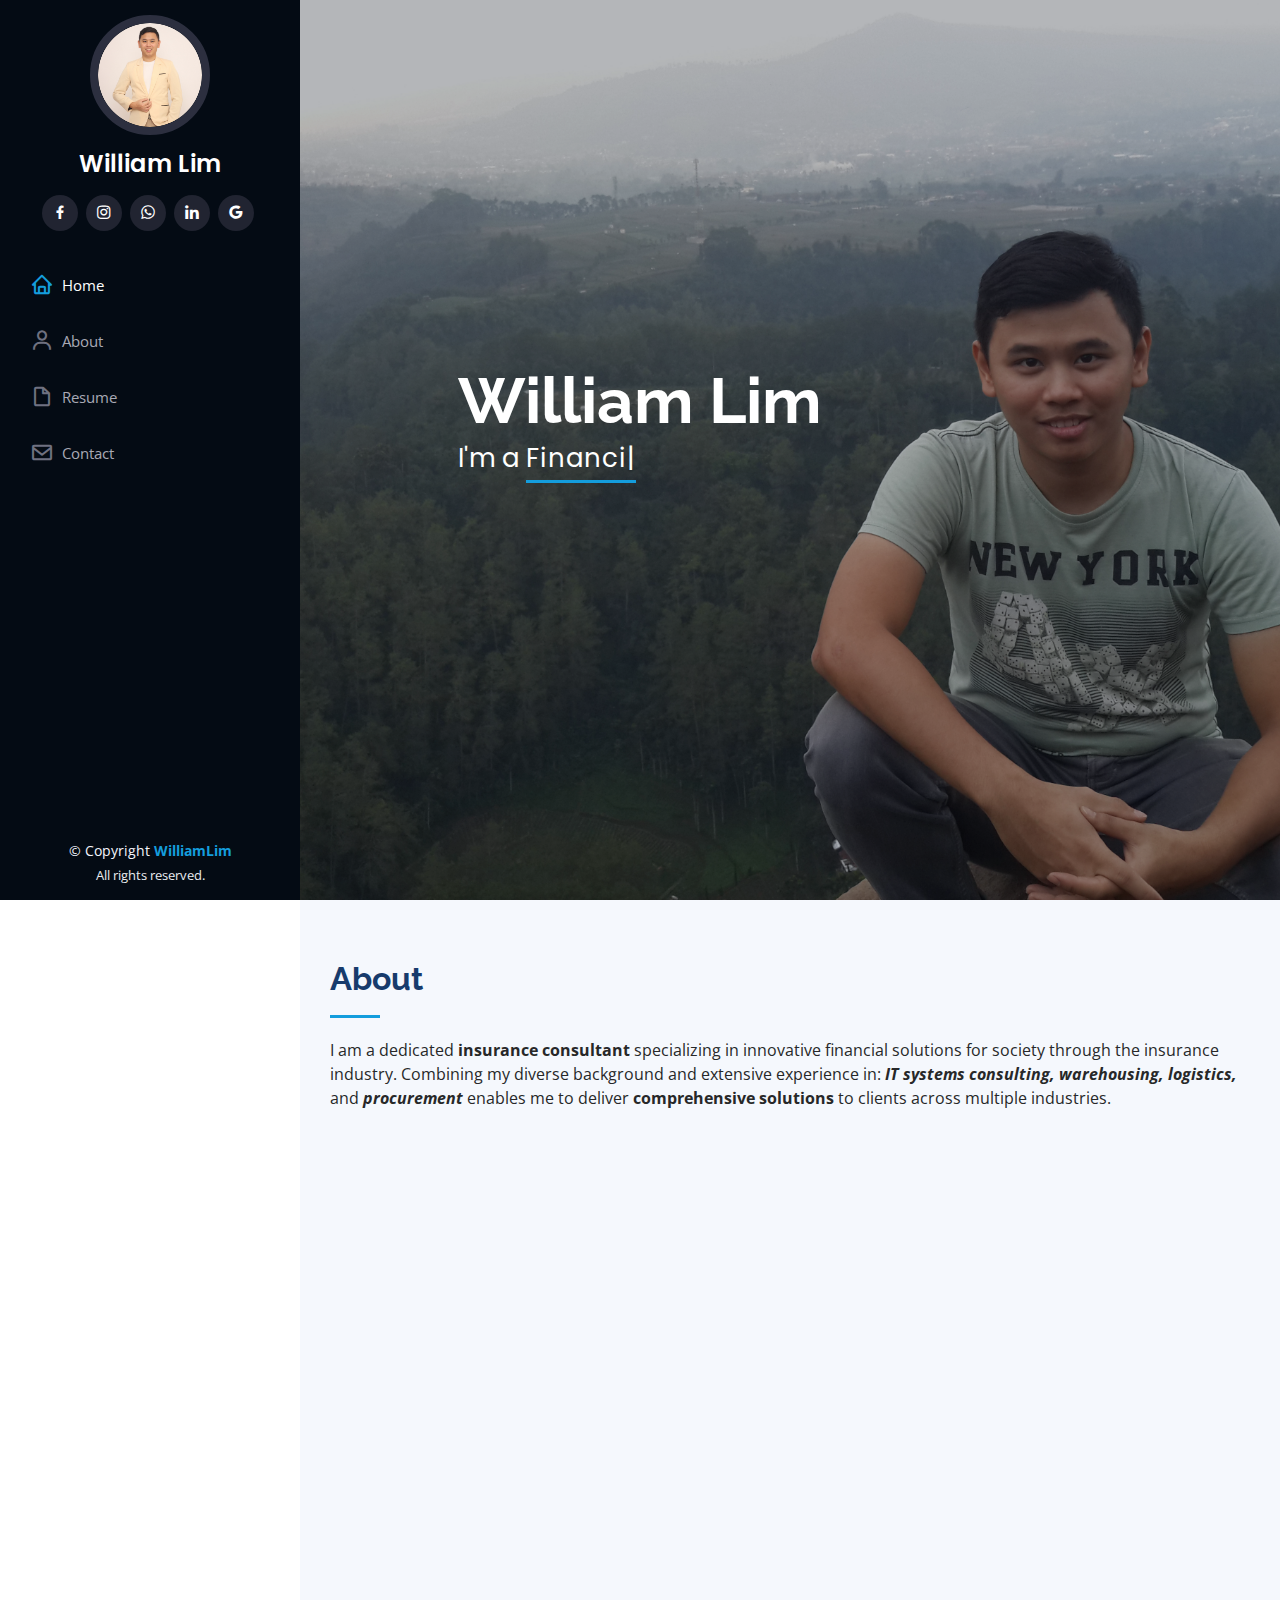
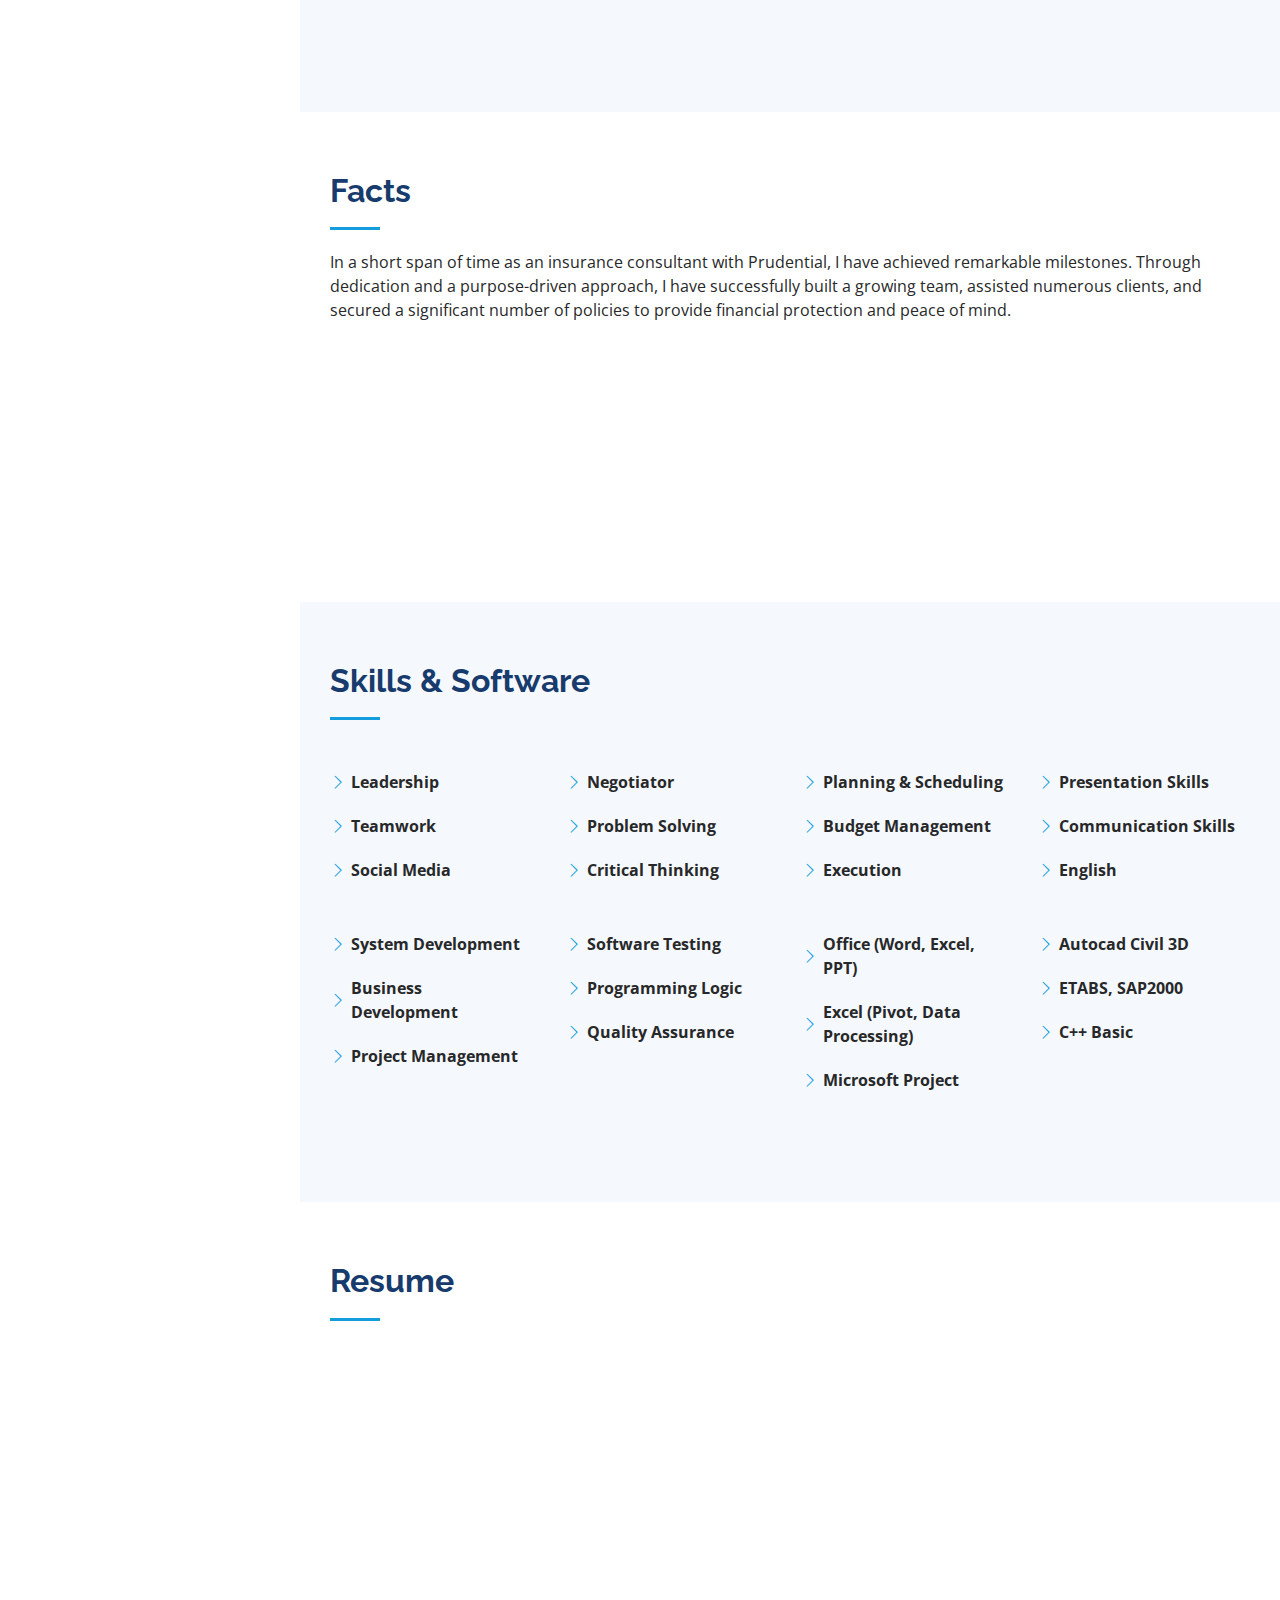
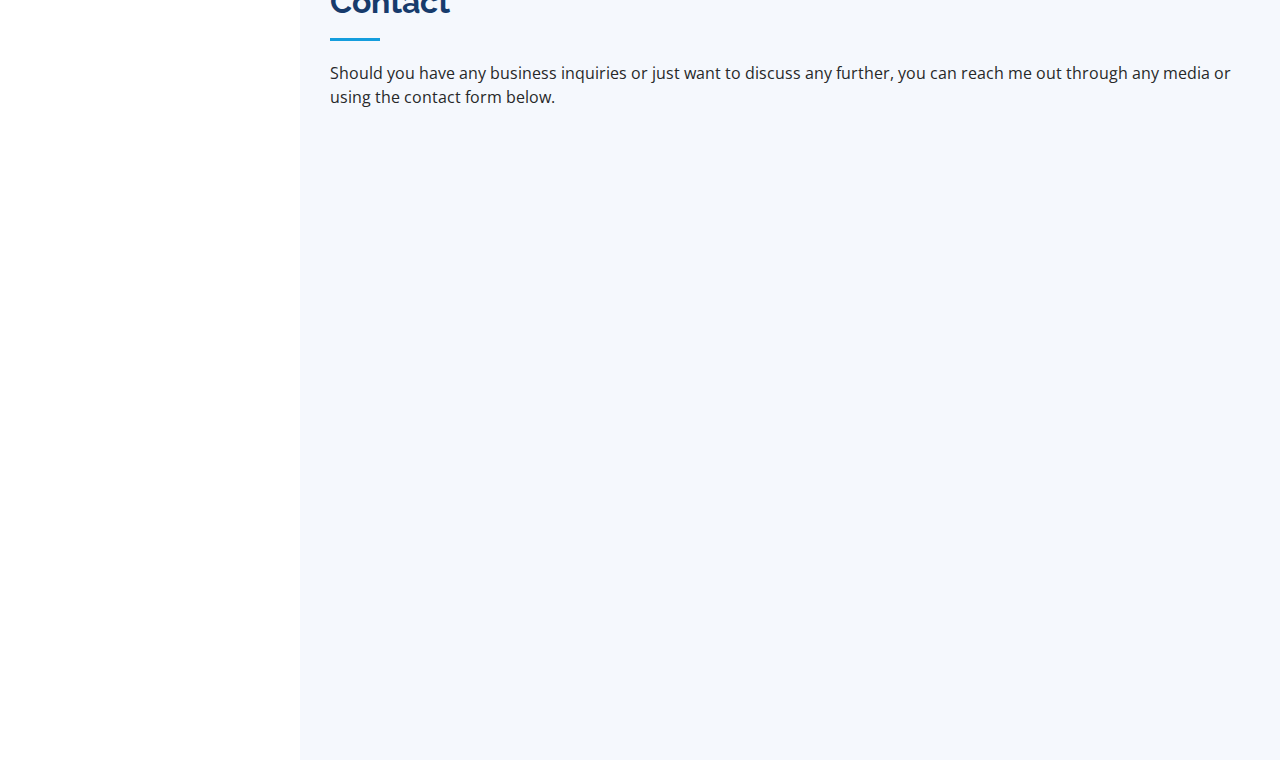
<file: index.html>
<!DOCTYPE html>
<html lang="en">

<head>
  <meta charset="utf-8">
  <meta content="width=device-width, initial-scale=1.0" name="viewport">

  <title>William Lim's Portfolio</title>
  <meta content="" name="description">
  <meta content="" name="keywords">

  <!-- Favicons -->
  <link href="assets/img/profile-img2.png" rel="icon">
  <link href="assets/img/profile-img2.png" rel="apple-touch-icon">

  <!-- Google Fonts -->
  <link href="https://fonts.googleapis.com/css?family=Open+Sans:300,300i,400,400i,600,600i,700,700i|Raleway:300,300i,400,400i,500,500i,600,600i,700,700i|Poppins:300,300i,400,400i,500,500i,600,600i,700,700i" rel="stylesheet">

  <!-- Vendor CSS Files -->
  <link href="assets/vendor/aos/aos.css" rel="stylesheet">
  <link href="assets/vendor/bootstrap/css/bootstrap.min.css" rel="stylesheet">
  <link href="assets/vendor/bootstrap-icons/bootstrap-icons.css" rel="stylesheet">
  <link href="assets/vendor/boxicons/css/boxicons.min.css" rel="stylesheet">
  <link href="assets/vendor/glightbox/css/glightbox.min.css" rel="stylesheet">
  <link href="assets/vendor/swiper/swiper-bundle.min.css" rel="stylesheet">

  <!-- Template Main CSS File -->
  <link href="assets/css/style.css" rel="stylesheet">

</head>

<body>

  <!-- ======= Mobile nav toggle button ======= -->
  <i class="bi bi-list mobile-nav-toggle d-xl-none"></i>

  <!-- ======= Header ======= -->
  <header id="app-header"></header>
  <script async src="0header.js"></script>
  <!-- End Header -->

  <!-- ======= Hero Section ======= -->
  <section id="hero" class="d-flex flex-column justify-content-center align-items-center">
    <div class="hero-container" data-aos="fade-in">
      <h1>William Lim</h1>
      <p>I'm a <span class="typed" data-typed-items="Financial Consultant, Insurance Consultant, Business Consultant"></span></p>
    </div>
  </section><!-- End Hero -->

  <main id="main">

    <!-- ======= About Section ======= -->
    <section id="about" class="about section-bg">
      <div class="container">

        <div class="section-title">
          <h2>About</h2>
          <p>I am a dedicated <strong>insurance consultant</strong> specializing in innovative financial solutions for society through the insurance industry. Combining my diverse background and extensive experience in: <i><strong>IT systems consulting, warehousing, logistics,</strong></i> and <i><strong>procurement</strong></i> enables me to deliver <strong>comprehensive solutions</strong> to clients across multiple industries.</p>
        </div>

        <div class="row">
          <div class="col-lg-4" data-aos="fade-right">
            <img src="assets/img/profile-img2.png" class="img-fluid" alt="">
          </div>
          <div class="col-lg-8 pt-4 pt-lg-0 content" data-aos="fade-left">
            <h3>Insurance Consultant at Prudential</h3>
            <p class="fst-italic">
              Many people think that being an insurance consultant is solely about selling products, but my vision goes far beyond that. In my journey as an insurance consultant, my focus has been on leveraging the insurance industry as a tool to provide meaningful financial solutions for society.
            </p>
            <p class="fst-italic">Whether it’s helping individuals achieve financial security, supporting communities in overcoming health and life risks, or empowering others by providing opportunities to those facing career challenges or unemployment—enabling them to earn income and build fulfilling careers—my work is about creating lasting and positive impact.</p>
            <div class="row">
              <div class="col-lg-6">
                <ul>
                  <li><i class="bi bi-chevron-right"></i> <strong>Top 1 Agent in Agency</strong></li>
                  <li><i class="bi bi-chevron-right"></i> <strong>Top 1 Leader Recruit in Agency</strong></li>
                </ul>
              </div>
              <div class="col-lg-6">
                <ul>
                  <li><i class="bi bi-chevron-right"></i> <strong>Agent Rookie Promotion in 4 Months</strong></li>
                  <li><i class="bi bi-chevron-right"></i> <strong>Top 1 AAB (Assoc. Agency Buildier) in Agency</strong></li>
                </ul>
              </div>
            </div>
            <p></p>
            <p class="fst-italic">The remarkable achievements I’ve attained in such a short time are testaments to this purpose-driven approach. Through these efforts, I aim to not only support my clients and team but also make a meaningful difference in the lives of many, extending my mission beyond individual success to benefit the wider community.</p>
          </div>
        </div>

      </div>
    </section><!-- End About Section -->

    <!-- ======= Facts Section ======= -->
    <section id="facts" class="facts">
      <div class="container">

        <div class="section-title">
          <h2>Facts</h2>
          <p>In a short span of time as an insurance consultant with Prudential, I have achieved remarkable milestones. Through dedication and a purpose-driven approach, I have successfully built a growing team, assisted numerous clients, and secured a significant number of policies to provide financial protection and peace of mind.</p>
        </div>

        <div class="row no-gutters">

          <div class="col-lg-3 col-md-6 d-md-flex align-items-md-stretch" data-aos="fade-up">
            <div class="count-box">
              <i class="bi bi-people"></i>
              <span data-purecounter-start="0" data-purecounter-end="27" data-purecounter-duration="1" class="purecounter"></span>
              <p><strong>Members</strong> in my team, and still counting</p>
            </div>
          </div>

          <div class="col-lg-3 col-md-6 d-md-flex align-items-md-stretch" data-aos="fade-up" data-aos-delay="100">
            <div class="count-box">
              <i class="bi bi-emoji-smile"></i>
              <span data-purecounter-start="0" data-purecounter-end="117" data-purecounter-duration="1" class="purecounter"></span>
              <p><strong>Happy Clients</strong> managed under my team</p>
            </div>
          </div>

          <div class="col-lg-3 col-md-6 d-md-flex align-items-md-stretch" data-aos="fade-up" data-aos-delay="200">
            <div class="count-box">
              <i class="bi bi-person-check"></i>
              <span data-purecounter-start="0" data-purecounter-end="42" data-purecounter-duration="1" class="purecounter"></span>
              <p><strong>Clients</strong> personally managed by me</p>
            </div>
          </div>

          <div class="col-lg-3 col-md-6 d-md-flex align-items-md-stretch" data-aos="fade-up" data-aos-delay="300">
            <div class="count-box">
              <i class="bi bi-journal-richtext"></i>
              <span data-purecounter-start="0" data-purecounter-end="226" data-purecounter-duration="1" class="purecounter"></span>
              <p><strong>Insurance Policies</strong> worth of >100Bio in total</p>
            </div>
          </div>

        </div>

      </div>
    </section><!-- End Facts Section -->

    <!-- ======= Skills Section ======= -->
    <section id="skills" class="skills section-bg">
      <div class="container">

        <div class="section-title">
          <h2>Skills & Software</h2>
          <p></p>
        </div>
        
        <div class="section-title">
          <div class="row">
            <div class="col-lg-3 content">
              <ul>
                <li><i class="bi bi-chevron-right"></i> <strong>Leadership</strong></li>
                <li><i class="bi bi-chevron-right"></i> <strong>Teamwork</strong></li>
                <li><i class="bi bi-chevron-right"></i> <strong>Social Media</strong></li>
              </ul>
            </div>
            <div class="col-lg-3 content">
              <ul>
                <li><i class="bi bi-chevron-right"></i> <strong>Negotiator</strong></li>
                <li><i class="bi bi-chevron-right"></i> <strong>Problem Solving</strong></li>
                <li><i class="bi bi-chevron-right"></i> <strong>Critical Thinking</strong></li>
              </ul>
            </div>
            <div class="col-lg-3 content">
              <ul>
                <li><i class="bi bi-chevron-right"></i> <strong>Planning & Scheduling</strong></li>
                <li><i class="bi bi-chevron-right"></i> <strong>Budget Management</strong></li>
                <li><i class="bi bi-chevron-right"></i> <strong>Execution</strong></li>
              </ul>
            </div>
            <div class="col-lg-3 content">
              <ul>
                <li><i class="bi bi-chevron-right"></i> <strong>Presentation Skills</strong></li>
                <li><i class="bi bi-chevron-right"></i> <strong>Communication Skills</strong></li>
                <li><i class="bi bi-chevron-right"></i> <strong>English</strong></li>
              </ul>
            </div>
          </div>
        </div>
        
        <div class="section-title">
          <div class="row">
            <div class="col-lg-3 content">
              <ul>
                <li><i class="bi bi-chevron-right"></i> <strong>System Development</strong></li>
                <li><i class="bi bi-chevron-right"></i> <strong>Business Development</strong></li>
                <li><i class="bi bi-chevron-right"></i> <strong>Project Management</strong></li>
              </ul>
            </div>
            <div class="col-lg-3 content">
              <ul>
                <li><i class="bi bi-chevron-right"></i> <strong>Software Testing</strong></li>
                <li><i class="bi bi-chevron-right"></i> <strong>Programming Logic</strong></li>
                <li><i class="bi bi-chevron-right"></i> <strong>Quality Assurance</strong></li>
              </ul>
            </div>
            <div class="col-lg-3 content">
              <ul>
                <li><i class="bi bi-chevron-right"></i> <strong>Office (Word, Excel, PPT)</strong></li>
                <li><i class="bi bi-chevron-right"></i> <strong>Excel (Pivot, Data Processing)</strong></li>
                <li><i class="bi bi-chevron-right"></i> <strong>Microsoft Project</strong></li>
              </ul>
            </div>
            <div class="col-lg-3 content">
              <ul>
                <li><i class="bi bi-chevron-right"></i> <strong>Autocad Civil 3D</strong></li>
                <li><i class="bi bi-chevron-right"></i> <strong>ETABS, SAP2000</strong></li>
                <li><i class="bi bi-chevron-right"></i> <strong>C++ Basic</strong></li>
              </ul>
            </div>
          </div>
        </div>

      </div>
    </section><!-- End Skills Section -->

    <!-- ======= Resume Section ======= -->
    <section id="resume" class="resume">
      <div class="container">

        <div class="section-title">
          <h2>Resume</h2>
          <p></p>
        </div>

        <div class="row">
          <div class="col-lg-5" data-aos="fade-up">
            <h3 class="resume-title">Summary</h3>
            <div class="resume-item pb-0">
              <h4>William Lim</h4>
              <p><em>A <strong>dedicated insurance consultant</strong> specializing in innovative financial solutions for society through the insurance industry.</em></p>
              <p><em>People have told me that I am a quick learner and detail-oriented, with good communication and presentation skills. I can collaborate effectively as part of a team, while also managing to work independently. Additionally, I am always eager to pick up new skills and learn from other professionals.</em></p>
              <p><em>Combining my diverse background and extensive experience in: <i><strong>IT systems consulting, warehousing, logistics,</strong></i> and <i><strong>procurement</strong></i> enables me to deliver <strong>comprehensive solutions</strong> to clients across multiple industries.</em></p>
              <ul>
                <li>Phone: (62) 812 1803 5252</li>
                <li>Email: limwilliam.id@gmail.com</li>
                <li>Portfolio: www.limwilliam.com</li>
                <li>LinkedIn: www.linkedin.com/in/lim-william</li>
                <li>Instagram: @limwilliam10</li>
              </ul>
            </div>

            <h3 class="resume-title">Education</h3>
            <div class="resume-item">
              <h4>Institut Teknologi Bandung (ITB)</h4>
              <h5>2014 - 2018</h5>
              <p><em>Bachelor of Civil Engineering</em></p>
              <ul>
                <li>Minor in Construction Engineering Management with GPA 3.50 out of 4.00 (with Distinction)</li>
              </ul>
            </div>
            <div class="resume-item">
              <h4>SMAK PENABUR Harapan Indah</h4>
              <h5>2011 - 2014</h5>
              <p><em>Major in Natural Science</em></p>
              <ul>
                <li>Represent SMAK PENABUR Harapan Indah in OSK Matematika 2013</li>
              </ul>
            </div>

            <h3 class="resume-title">Publications</h3>
            <div class="resume-item">
              <h5>Sep 2018</h5>
              <p><strong>William</strong>. 2018. <em>Perencanaan Metode Pelaksanaan Konstruksi, Estimasi Biaya Konstruksi, dan Penjadwalan Proyek Bandung Creative Office Park.</em> Bandung: Institut Teknologi Bandung.</p>
                <ul><li><em>submitted as a graduation requirements to the Department of Civil Engineering, Institut Teknologi Bandung</em></li></ul>
            </div>
            <div class="resume-item">
              <h5>Nov 2017</h5>
              <p><strong>William</strong> and Sadeli H. S.. 2017. <em>Proyek Pembangunan Gedung Graha Gatsu.</em> Bandung: Institut Teknologi Bandung.</p>
            </div>
          </div>

          <div class="col-lg-7" data-aos="fade-up" data-aos-delay="100">
            <h3 class="resume-title">Previous Professional Experience</h3>
            <div class="resume-item">
              <h4>PT SMART Tbk (Sinarmas), Jakarta</h4>
              <h5>2023 - 2024</h5>
              <p><em>Procurement Excellence</em></p>
              <ul>
                <li>Assist the Chief Procurement Officer (CPO) in reviewing existing policies, implementing new ones, and improving workflows across specific areas within the division.</li>
              </ul>
            </div>
            <div class="resume-item">
              <h4>PT Shopee International Indonesia (Shopee), Jakarta</h4>
              <h5>2021 - 2023</h5>
              <p><em>Product Management (PM) in Finance Retail</em></p>
              <ul>
                <li>Create features to bring online the end-to-end process of the back margin, pricing model, charging fee, billing management, etc.</li>
              </ul>
              <p><em>Product Management (PM) in Supply Chain</em></p>
              <ul>
                <li>Enhance and optimize the system for procurement and fulfillment process such as WMS (Warehouse Management System), PMS (Procurement Management System) and SRM (Supplier Relationship Management)</li>
              </ul>
            </div>
            <div class="resume-item">
              <h4>PT Astra Otoparts Tbk (ASTRA), Jakarta</h4>
              <h5>2019 - 2021</h5>
              <p><em>System Development Supervisor</em></p>
              <ul>
                <li>Study clients' current systems (websites, programs, interfaces, etc) and learn about their problems</li>
                <li>Analyze and come up with ideas to translate business requirements into functional system designs (including but not limited to UI/UX design)</li>
                <li>Collaborate with IT engineering teams during the development phase, SIT and UAT, and deployment phase</li>
                <li>Post-deployment phase: generate SOP or WI about the new product, train the client, evaluate the result to ensure the problem has been solved</li>
              </ul>
              <p><em>Supply Chain Supervisor</em></p>
              <ul>
                <li>Comprehend large-scale warehouse operational procedures from inbound to outbound: receiving raw material from suppliers, storing with effective racking system, dispatching sales orders, picking/sorting/packing orders with efficient sequence and various types of equipment, shipping with internal or third-party logistics (3PL)</li>
                <li>Monitor and evaluate supply chain process, from dispatching sales orders until shipping process</li>
                <li>Make improvements related to the supply chain process, both daily operation process and software systems</li>
              </ul>
            </div>
            <div class="resume-item">
              <h4>PT Total Bangun Persada Tbk (TOTAL), Jakarta</h4>
              <h5>Jun - Aug 2017</h5>
              <p><em>Civil Engineering Intern, for a project at Mercure Hotel Gatot Subroto (Jakarta)</em></p>
              <ul>
                <li>Calculate concrete volumes needed for slab casting</li>
                <li>Check and correct the elevation design of the ramp</li>
                <li>Calulate labor productivity and wages</li>
              </ul>
            </div>
          </div>
        </div>

      </div>
    </section><!-- End Resume Section -->

    <!-- ======= Services Section ======= --/>
    <section id="services" class="services section-bg">
      <div class="container">

        <div class="section-title">
          <h2>Services</h2>
          <p>Magnam dolores commodi suscipit. Necessitatibus eius consequatur ex aliquid fuga eum quidem. Sit sint consectetur velit. Quisquam quos quisquam cupiditate. Et nemo qui impedit suscipit alias ea. Quia fugiat sit in iste officiis commodi quidem hic quas.</p>
        </div>

        <div class="row">
          <div class="col-lg-4 col-md-6 icon-box" data-aos="fade-up">
            <div class="icon"><i class="bi bi-briefcase"></i></div>
            <h4 class="title"><a href="">Lorem Ipsum</a></h4>
            <p class="description">Voluptatum deleniti atque corrupti quos dolores et quas molestias excepturi sint occaecati cupiditate non provident</p>
          </div>
          <div class="col-lg-4 col-md-6 icon-box" data-aos="fade-up" data-aos-delay="100">
            <div class="icon"><i class="bi bi-card-checklist"></i></div>
            <h4 class="title"><a href="">Dolor Sitema</a></h4>
            <p class="description">Minim veniam, quis nostrud exercitation ullamco laboris nisi ut aliquip ex ea commodo consequat tarad limino ata</p>
          </div>
          <div class="col-lg-4 col-md-6 icon-box" data-aos="fade-up" data-aos-delay="200">
            <div class="icon"><i class="bi bi-bar-chart"></i></div>
            <h4 class="title"><a href="">Sed ut perspiciatis</a></h4>
            <p class="description">Duis aute irure dolor in reprehenderit in voluptate velit esse cillum dolore eu fugiat nulla pariatur</p>
          </div>
          <div class="col-lg-4 col-md-6 icon-box" data-aos="fade-up" data-aos-delay="300">
            <div class="icon"><i class="bi bi-binoculars"></i></div>
            <h4 class="title"><a href="">Magni Dolores</a></h4>
            <p class="description">Excepteur sint occaecat cupidatat non proident, sunt in culpa qui officia deserunt mollit anim id est laborum</p>
          </div>
          <div class="col-lg-4 col-md-6 icon-box" data-aos="fade-up" data-aos-delay="400">
            <div class="icon"><i class="bi bi-brightness-high"></i></div>
            <h4 class="title"><a href="">Nemo Enim</a></h4>
            <p class="description">At vero eos et accusamus et iusto odio dignissimos ducimus qui blanditiis praesentium voluptatum deleniti atque</p>
          </div>
          <div class="col-lg-4 col-md-6 icon-box" data-aos="fade-up" data-aos-delay="500">
            <div class="icon"><i class="bi bi-calendar4-week"></i></div>
            <h4 class="title"><a href="">Eiusmod Tempor</a></h4>
            <p class="description">Et harum quidem rerum facilis est et expedita distinctio. Nam libero tempore, cum soluta nobis est eligendi</p>
          </div>
        </div>

      </div>
    </section><!-- End Services Section -->

    <!-- ======= Portfolio Section ======= --/>
    <section id="portfolio" class="portfolio">
      <div class="container">

        <div class="section-title">
          <h2>Portfolio</h2>
          <p>Magnam dolores commodi suscipit. Necessitatibus eius consequatur ex aliquid fuga eum quidem. Sit sint consectetur velit. Quisquam quos quisquam cupiditate. Et nemo qui impedit suscipit alias ea. Quia fugiat sit in iste officiis commodi quidem hic quas.</p>
        </div>

        <div class="row" data-aos="fade-up">
          <div class="col-lg-12 d-flex justify-content-center">
            <ul id="portfolio-flters">
              <li data-filter="*" class="filter-active">All</li>
              <li data-filter=".filter-app">App</li>
              <li data-filter=".filter-card">Card</li>
              <li data-filter=".filter-web">Web</li>
            </ul>
          </div>
        </div>

        <div class="row portfolio-container" data-aos="fade-up" data-aos-delay="100">

          <div class="col-lg-4 col-md-6 portfolio-item filter-app">
            <div class="portfolio-wrap">
              <img src="assets/img/portfolio/portfolio-1.jpg" class="img-fluid" alt="">
              <div class="portfolio-links">
                <a href="assets/img/portfolio/portfolio-1.jpg" data-gallery="portfolioGallery" class="portfolio-lightbox" title="App 1"><i class="bx bx-plus"></i></a>
                <a href="portfolio-details.html" title="More Details"><i class="bx bx-link"></i></a>
              </div>
            </div>
          </div>

          <div class="col-lg-4 col-md-6 portfolio-item filter-web">
            <div class="portfolio-wrap">
              <img src="assets/img/portfolio/portfolio-2.jpg" class="img-fluid" alt="">
              <div class="portfolio-links">
                <a href="assets/img/portfolio/portfolio-2.jpg" data-gallery="portfolioGallery" class="portfolio-lightbox" title="Web 3"><i class="bx bx-plus"></i></a>
                <a href="portfolio-details.html" title="More Details"><i class="bx bx-link"></i></a>
              </div>
            </div>
          </div>

          <div class="col-lg-4 col-md-6 portfolio-item filter-app">
            <div class="portfolio-wrap">
              <img src="assets/img/portfolio/portfolio-3.jpg" class="img-fluid" alt="">
              <div class="portfolio-links">
                <a href="assets/img/portfolio/portfolio-3.jpg" data-gallery="portfolioGallery" class="portfolio-lightbox" title="App 2"><i class="bx bx-plus"></i></a>
                <a href="portfolio-details.html" title="More Details"><i class="bx bx-link"></i></a>
              </div>
            </div>
          </div>

          <div class="col-lg-4 col-md-6 portfolio-item filter-card">
            <div class="portfolio-wrap">
              <img src="assets/img/portfolio/portfolio-4.jpg" class="img-fluid" alt="">
              <div class="portfolio-links">
                <a href="assets/img/portfolio/portfolio-4.jpg" data-gallery="portfolioGallery" class="portfolio-lightbox" title="Card 2"><i class="bx bx-plus"></i></a>
                <a href="portfolio-details.html" title="More Details"><i class="bx bx-link"></i></a>
              </div>
            </div>
          </div>

          <div class="col-lg-4 col-md-6 portfolio-item filter-web">
            <div class="portfolio-wrap">
              <img src="assets/img/portfolio/portfolio-5.jpg" class="img-fluid" alt="">
              <div class="portfolio-links">
                <a href="assets/img/portfolio/portfolio-5.jpg" data-gallery="portfolioGallery" class="portfolio-lightbox" title="Web 2"><i class="bx bx-plus"></i></a>
                <a href="portfolio-details.html" title="More Details"><i class="bx bx-link"></i></a>
              </div>
            </div>
          </div>

          <div class="col-lg-4 col-md-6 portfolio-item filter-app">
            <div class="portfolio-wrap">
              <img src="assets/img/portfolio/portfolio-6.jpg" class="img-fluid" alt="">
              <div class="portfolio-links">
                <a href="assets/img/portfolio/portfolio-6.jpg" data-gallery="portfolioGallery" class="portfolio-lightbox" title="App 3"><i class="bx bx-plus"></i></a>
                <a href="portfolio-details.html" title="More Details"><i class="bx bx-link"></i></a>
              </div>
            </div>
          </div>

          <div class="col-lg-4 col-md-6 portfolio-item filter-card">
            <div class="portfolio-wrap">
              <img src="assets/img/portfolio/portfolio-7.jpg" class="img-fluid" alt="">
              <div class="portfolio-links">
                <a href="assets/img/portfolio/portfolio-7.jpg" data-gallery="portfolioGallery" class="portfolio-lightbox" title="Card 1"><i class="bx bx-plus"></i></a>
                <a href="portfolio-details.html" title="More Details"><i class="bx bx-link"></i></a>
              </div>
            </div>
          </div>

          <div class="col-lg-4 col-md-6 portfolio-item filter-card">
            <div class="portfolio-wrap">
              <img src="assets/img/portfolio/portfolio-8.jpg" class="img-fluid" alt="">
              <div class="portfolio-links">
                <a href="assets/img/portfolio/portfolio-8.jpg" data-gallery="portfolioGallery" class="portfolio-lightbox" title="Card 3"><i class="bx bx-plus"></i></a>
                <a href="portfolio-details.html" title="More Details"><i class="bx bx-link"></i></a>
              </div>
            </div>
          </div>

          <div class="col-lg-4 col-md-6 portfolio-item filter-web">
            <div class="portfolio-wrap">
              <img src="assets/img/portfolio/portfolio-9.jpg" class="img-fluid" alt="">
              <div class="portfolio-links">
                <a href="assets/img/portfolio/portfolio-9.jpg" data-gallery="portfolioGallery" class="portfolio-lightbox" title="Web 3"><i class="bx bx-plus"></i></a>
                <a href="portfolio-details.html" title="More Details"><i class="bx bx-link"></i></a>
              </div>
            </div>
          </div>

        </div>

      </div>
    </section><!-- End Portfolio Section -->

    <!-- ======= Contact Section ======= -->
    <section id="contact" class="contact section-bg">
      <div class="container">

        <div class="section-title">
          <h2>Contact</h2>
          <p>Should you have any business inquiries or just want to discuss any further, you can reach me out through any media or using the contact form below.</p>
        </div>

        <div class="row" data-aos="fade-in">

          <div class="col-lg-5 d-flex align-items-stretch">
            <div class="info">
              <div class="email">
                <i class="bi bi-envelope"></i>
                <h4>Email:</h4>
                <p>limwilliam.id@gmail.com</p>
              </div>

              <h4>‎</h4>

              <div class="phone">
                <i class="bi bi-phone"></i>
                <h4>Call:</h4>
                <p>+62 812 1803 5252</p>
              </div>

              <h4>‎</h4>

              <div class="instagram">
                <i class="bi bi-linkedin"></i>
                <h4>LinkedIn:</h4>
                <p>www.linkedin.com/in/lim-william</p>
              </div>

              <h4>‎</h4>

              <div class="instagram">
                <i class="bi bi-instagram"></i>
                <h4>Instagram:</h4>
                <p>@limwilliam10</p>
              </div>

            </div>

          </div>

          <div class="col-lg-7 mt-5 mt-lg-0 d-flex align-items-stretch">
            <form action="https://formspree.io/f/mnqoeqpv" method="post" role="form" class="php-email-form">
              <div class="row">
                <div class="form-group col-md-6">
                  <label for="name">Your Name</label>
                  <input type="text" name="name" class="form-control" id="name" required>
                </div>
                <div class="form-group col-md-6">
                  <label for="name">Your Email</label>
                  <input type="email" class="form-control" name="email" id="email" required>
                </div>
              </div>
              <div class="form-group">
                <label for="name">Message</label>
                <textarea class="form-control" name="message" rows="10" required></textarea>
              </div>
              <div class="my-3">
                <div class="loading">Loading</div>
                <div class="error-message"></div>
                <div class="sent-message">Your message has been sent. Thank you!</div>
              </div>
              <div class="row">
                <div class="text-center col-md-6"><button type="submit">Send Message</button></div>
                <div class="text-center col-md-6"><button type="reset">Reset</button></div>
              </div>
            </form>
          </div>

        </div>

      </div>
    </section><!-- End Contact Section -->

  </main><!-- End #main -->

  <!-- ======= Footer ======= -->
  <footer id="app-footer"></footer>
  <script async src="0footer.js"></script>
  <!-- End Footer -->

  <a href="#" class="back-to-top d-flex align-items-center justify-content-center"><i class="bi bi-arrow-up-short"></i></a>

  <!-- Vendor JS Files -->
  <script src="assets/vendor/purecounter/purecounter_vanilla.js"></script>
  <script src="assets/vendor/aos/aos.js"></script>
  <script src="assets/vendor/bootstrap/js/bootstrap.bundle.min.js"></script>
  <script src="assets/vendor/glightbox/js/glightbox.min.js"></script>
  <script src="assets/vendor/isotope-layout/isotope.pkgd.min.js"></script>
  <script src="assets/vendor/swiper/swiper-bundle.min.js"></script>
  <script src="assets/vendor/typed.js/typed.umd.js"></script>
  <script src="assets/vendor/waypoints/noframework.waypoints.js"></script>
  <script src="assets/vendor/php-email-form/validate.js"></script>

  <!-- Template Main JS File -->
  <script src="assets/js/main.js"></script>

</body>

</html>
</file>
<file: assets/css/style.css>
/**
* Template Name: iPortfolio
* Updated: Jul 27 2023 with Bootstrap v5.3.1
* Template URL: https://bootstrapmade.com/iportfolio-bootstrap-portfolio-websites-template/
* Author: BootstrapMade.com
* License: https://bootstrapmade.com/license/
*/

/*--------------------------------------------------------------
# General
--------------------------------------------------------------*/
body {
  font-family: "Open Sans", sans-serif;
  color: #272829;
}

a {
  color: #149ddd;
  text-decoration: none;
}

a:hover {
  color: #37b3ed;
  text-decoration: none;
}

h1,
h2,
h3,
h4,
h5,
h6 {
  font-family: "Raleway", sans-serif;
}

/*--------------------------------------------------------------
# Back to top button
--------------------------------------------------------------*/
.back-to-top {
  position: fixed;
  visibility: hidden;
  opacity: 0;
  right: 15px;
  bottom: 15px;
  z-index: 996;
  background: #149ddd;
  width: 40px;
  height: 40px;
  border-radius: 50px;
  transition: all 0.4s;
}

.back-to-top i {
  font-size: 28px;
  color: #fff;
  line-height: 0;
}

.back-to-top:hover {
  background: #2eafec;
  color: #fff;
}

.back-to-top.active {
  visibility: visible;
  opacity: 1;
}

/*--------------------------------------------------------------
# Header
--------------------------------------------------------------*/
#header {
  position: fixed;
  top: 0;
  left: 0;
  bottom: 0;
  width: 300px;
  transition: all ease-in-out 0.5s;
  z-index: 9997;
  transition: all 0.5s;
  padding: 0 15px;
  background: #040b14;
  overflow-y: auto;
}

#header .profile img {
  margin: 15px auto;
  display: block;
  width: 120px;
  border: 8px solid #2c2f3f;
}

#header .profile h1 {
  font-size: 24px;
  margin: 0;
  padding: 0;
  font-weight: 600;
  -moz-text-align-last: center;
  text-align-last: center;
  font-family: "Poppins", sans-serif;
}

#header .profile h1 a,
#header .profile h1 a:hover {
  color: #fff;
  text-decoration: none;
}

#header .profile .social-links a {
  font-size: 18px;
  display: inline-block;
  background: #212431;
  color: #fff;
  line-height: 1;
  padding: 8px 0;
  margin-right: 4px;
  border-radius: 50%;
  text-align: center;
  width: 36px;
  height: 36px;
  transition: 0.3s;
}

#header .profile .social-links a:hover {
  background: #149ddd;
  color: #fff;
  text-decoration: none;
}

#main {
  margin-left: 300px;
}

.container,
.container-fluid {
  padding-left: 30px;
  padding-right: 30px;
}

@media (max-width: 1199px) {
  #header {
    left: -300px;
  }

  #main {
    margin-left: 0;
  }

  .container,
  .container-fluid {
    padding-left: 12px;
    padding-right: 12px;
  }
}

/*--------------------------------------------------------------
# Navigation Menu
--------------------------------------------------------------*/
/* Desktop Navigation */
.nav-menu {
  padding: 30px 0 0 0;
}

.nav-menu * {
  margin: 0;
  padding: 0;
  list-style: none;
}

.nav-menu>ul>li {
  position: relative;
  white-space: nowrap;
}

.nav-menu a,
.nav-menu a:focus {
  display: flex;
  align-items: center;
  color: #a8a9b4;
  padding: 12px 15px;
  margin-bottom: 8px;
  transition: 0.3s;
  font-size: 15px;
}

.nav-menu a i,
.nav-menu a:focus i {
  font-size: 24px;
  padding-right: 8px;
  color: #6f7180;
}

.nav-menu a:hover,
.nav-menu .active,
.nav-menu .active:focus,
.nav-menu li:hover>a {
  text-decoration: none;
  color: #fff;
}

.nav-menu a:hover i,
.nav-menu .active i,
.nav-menu .active:focus i,
.nav-menu li:hover>a i {
  color: #149ddd;
}

/* Mobile Navigation */
.mobile-nav-toggle {
  position: fixed;
  right: 15px;
  top: 15px;
  z-index: 9998;
  border: 0;
  font-size: 24px;
  transition: all 0.4s;
  outline: none !important;
  background-color: #149ddd;
  color: #fff;
  width: 40px;
  height: 40px;
  display: inline-flex;
  align-items: center;
  justify-content: center;
  line-height: 0;
  border-radius: 50px;
  cursor: pointer;
}

.mobile-nav-active {
  overflow: hidden;
}

.mobile-nav-active #header {
  left: 0;
}

/*--------------------------------------------------------------
# Hero Section
--------------------------------------------------------------*/
#hero {
  width: 100%;
  height: 100vh;
  background: url("../img/hero-bg.jpg") top center;
  background-size: cover;
}

#hero:before {
  content: "";
  background: rgba(5, 13, 24, 0.3);
  position: absolute;
  bottom: 0;
  top: 0;
  left: 0;
  right: 0;
  z-index: 1;
}

#hero .hero-container {
  position: relative;
  z-index: 2;
  min-width: 300px;
}

#hero h1 {
  margin: 0 0 10px 0;
  font-size: 64px;
  font-weight: 700;
  line-height: 56px;
  color: #fff;
}

#hero p {
  color: #fff;
  margin-bottom: 50px;
  font-size: 26px;
  font-family: "Poppins", sans-serif;
}

#hero p span {
  color: #fff;
  padding-bottom: 4px;
  letter-spacing: 1px;
  border-bottom: 3px solid #149ddd;
}

@media (min-width: 1024px) {
  #hero {
    background-attachment: fixed;
  }
}

@media (max-width: 768px) {
  #hero h1 {
    font-size: 28px;
    line-height: 36px;
  }

  #hero h2 {
    font-size: 18px;
    line-height: 24px;
    margin-bottom: 30px;
  }
}

/*--------------------------------------------------------------
# Sections General
--------------------------------------------------------------*/
section {
  padding: 60px 0;
  overflow: hidden;
}

.section-bg {
  background: #f5f8fd;
}

.section-title {
  padding-bottom: 30px;
}

.section-title h2 {
  font-size: 32px;
  font-weight: bold;
  margin-bottom: 20px;
  padding-bottom: 20px;
  position: relative;
  color: #173b6c;
}

.section-title h2::after {
  content: "";
  position: absolute;
  display: block;
  width: 50px;
  height: 3px;
  background: #149ddd;
  bottom: 0;
  left: 0;
}

.section-title p {
  margin-bottom: 0;
}

/*--------------------------------------------------------------
# About
--------------------------------------------------------------*/
.about .content h3 {
  font-weight: 700;
  font-size: 26px;
  color: #173b6c;
}

.about .content ul {
  list-style: none;
  padding: 0;
}

.about .content ul li {
  margin-bottom: 20px;
  display: flex;
  align-items: center;
}

.about .content ul strong {
  margin-right: 10px;
}

.about .content ul i {
  font-size: 16px;
  margin-right: 5px;
  color: #149ddd;
  line-height: 0;
}

.about .content p:last-child {
  margin-bottom: 0;
}

/*--------------------------------------------------------------
# Facts
--------------------------------------------------------------*/
.facts {
  padding-bottom: 30px;
}

.facts .count-box {
  padding: 30px;
  width: 100%;
}

.facts .count-box i {
  display: block;
  font-size: 44px;
  color: #149ddd;
  float: left;
  line-height: 0;
}

.facts .count-box span {
  font-size: 48px;
  line-height: 40px;
  display: block;
  font-weight: 700;
  color: #050d18;
  margin-left: 60px;
}

.facts .count-box p {
  padding: 15px 0 0 0;
  margin: 0 0 0 60px;
  font-family: "Raleway", sans-serif;
  font-size: 14px;
  color: #122f57;
}

.facts .count-box a {
  font-weight: 600;
  display: block;
  margin-top: 20px;
  color: #122f57;
  font-size: 15px;
  font-family: "Poppins", sans-serif;
  transition: ease-in-out 0.3s;
}

.facts .count-box a:hover {
  color: #1f5297;
}

/*--------------------------------------------------------------
# Akills
--------------------------------------------------------------*/
.skills .progress {
  height: 60px;
  display: block;
  background: none;
  border-radius: 0;
}

.skills .progress .skill {
  padding: 0;
  margin: 0 0 6px 0;
  text-transform: uppercase;
  display: block;
  font-weight: 600;
  font-family: "Poppins", sans-serif;
  color: #050d18;
}

.skills .progress .skill .val {
  float: right;
  font-style: normal;
}

.skills .progress-bar-wrap {
  background: #dce8f8;
  height: 10px;
}

.skills .progress-bar {
  width: 1px;
  height: 10px;
  transition: 0.9s;
  background-color: #149ddd;
}

.skills .content ul {
  list-style: none;
  padding: 0;
}

.skills .content ul li {
  margin-bottom: 20px;
  display: flex;
  align-items: center;
}

.skills .content ul strong {
  margin-right: 10px;
}

.skills .content ul i {
  font-size: 16px;
  margin-right: 5px;
  color: #149ddd;
  line-height: 0;
}

/*--------------------------------------------------------------
# Resume
--------------------------------------------------------------*/
.resume .resume-title {
  font-size: 26px;
  font-weight: 700;
  margin-top: 20px;
  margin-bottom: 20px;
  color: #050d18;
}

.resume .resume-item {
  padding: 0 0 20px 20px;
  margin-top: -2px;
  border-left: 2px solid #1f5297;
  position: relative;
}

.resume .resume-item h4 {
  line-height: 18px;
  font-size: 18px;
  font-weight: 600;
  text-transform: uppercase;
  font-family: "Poppins", sans-serif;
  color: #050d18;
  margin-bottom: 10px;
}

.resume .resume-item h5 {
  font-size: 16px;
  background: #e4edf9;
  padding: 5px 15px;
  display: inline-block;
  font-weight: 600;
  margin-bottom: 10px;
}

.resume .resume-item ul {
  padding-left: 20px;
}

.resume .resume-item ul li {
  padding-bottom: 10px;
}

.resume .resume-item:last-child {
  padding-bottom: 0;
}

.resume .resume-item::before {
  content: "";
  position: absolute;
  width: 16px;
  height: 16px;
  border-radius: 50px;
  left: -9px;
  top: 0;
  background: #fff;
  border: 2px solid #1f5297;
}

/*--------------------------------------------------------------
# Portfolio
--------------------------------------------------------------*/
.portfolio .portfolio-item {
  margin-bottom: 30px;
}

.portfolio #portfolio-flters {
  padding: 0;
  margin: 0 auto 35px auto;
  list-style: none;
  text-align: center;
  background: #fff;
  border-radius: 50px;
  padding: 2px 15px;
}

.portfolio #portfolio-flters li {
  cursor: pointer;
  display: inline-block;
  padding: 10px 15px 8px 15px;
  font-size: 14px;
  font-weight: 600;
  line-height: 1;
  text-transform: uppercase;
  color: #272829;
  margin-bottom: 5px;
  transition: all 0.3s ease-in-out;
}

.portfolio #portfolio-flters li:hover,
.portfolio #portfolio-flters li.filter-active {
  color: #149ddd;
}

.portfolio #portfolio-flters li:last-child {
  margin-right: 0;
}

.portfolio .portfolio-wrap {
  transition: 0.3s;
  position: relative;
  overflow: hidden;
  z-index: 1;
}

.portfolio .portfolio-wrap::before {
  content: "";
  background: rgba(255, 255, 255, 0.5);
  position: absolute;
  left: 0;
  right: 0;
  top: 0;
  bottom: 0;
  transition: all ease-in-out 0.3s;
  z-index: 2;
  opacity: 0;
}

.portfolio .portfolio-wrap .portfolio-links {
  opacity: 1;
  left: 0;
  right: 0;
  bottom: -60px;
  z-index: 3;
  position: absolute;
  transition: all ease-in-out 0.3s;
  display: flex;
  justify-content: center;
}

.portfolio .portfolio-wrap .portfolio-links a {
  color: #fff;
  font-size: 28px;
  text-align: center;
  background: rgba(20, 157, 221, 0.75);
  transition: 0.3s;
  width: 50%;
}

.portfolio .portfolio-wrap .portfolio-links a:hover {
  background: rgba(20, 157, 221, 0.95);
}

.portfolio .portfolio-wrap .portfolio-links a+a {
  border-left: 1px solid #37b3ed;
}

.portfolio .portfolio-wrap:hover::before {
  top: 0;
  left: 0;
  right: 0;
  bottom: 0;
  opacity: 1;
}

.portfolio .portfolio-wrap:hover .portfolio-links {
  opacity: 1;
  bottom: 0;
}

/*--------------------------------------------------------------
# Portfolio Details
--------------------------------------------------------------*/
.portfolio-details {
  padding-top: 40px;
}

.portfolio-details .portfolio-details-slider img {
  width: 100%;
}

.portfolio-details .portfolio-details-slider .swiper-pagination {
  margin-top: 20px;
  position: relative;
}

.portfolio-details .portfolio-details-slider .swiper-pagination .swiper-pagination-bullet {
  width: 12px;
  height: 12px;
  background-color: #fff;
  opacity: 1;
  border: 1px solid #149ddd;
}

.portfolio-details .portfolio-details-slider .swiper-pagination .swiper-pagination-bullet-active {
  background-color: #149ddd;
}

.portfolio-details .portfolio-info {
  padding: 30px;
  box-shadow: 0px 0 30px rgba(5, 13, 24, 0.08);
}

.portfolio-details .portfolio-info h3 {
  font-size: 22px;
  font-weight: 700;
  margin-bottom: 20px;
  padding-bottom: 20px;
  border-bottom: 1px solid #eee;
}

.portfolio-details .portfolio-info ul {
  list-style: none;
  padding: 0;
  font-size: 15px;
}

.portfolio-details .portfolio-info ul li+li {
  margin-top: 10px;
}

.portfolio-details .portfolio-description {
  padding-top: 30px;
}

.portfolio-details .portfolio-description h2 {
  font-size: 26px;
  font-weight: 700;
  margin-bottom: 20px;
}

.portfolio-details .portfolio-description p {
  padding: 0;
}

/*--------------------------------------------------------------
# Services
--------------------------------------------------------------*/
.services .icon-box {
  margin-bottom: 20px;
}

.services .icon {
  float: left;
  display: flex;
  align-items: center;
  justify-content: center;
  width: 54px;
  height: 54px;
  background: #149ddd;
  border-radius: 50%;
  transition: 0.5s;
  border: 1px solid #149ddd;
}

.services .icon i {
  color: #fff;
  font-size: 24px;
  line-height: 0;
}

.services .icon-box:hover .icon {
  background: #fff;
}

.services .icon-box:hover .icon i {
  color: #149ddd;
}

.services .title {
  margin-left: 80px;
  font-weight: 700;
  margin-bottom: 15px;
  font-size: 18px;
}

.services .title a {
  color: #343a40;
}

.services .title a:hover {
  color: #149ddd;
}

.services .description {
  margin-left: 80px;
  line-height: 24px;
  font-size: 14px;
}

/*--------------------------------------------------------------
# Testimonials
--------------------------------------------------------------*/
.testimonials .testimonials-carousel,
.testimonials .testimonials-slider {
  overflow: hidden;
}

.testimonials .testimonial-item {
  box-sizing: content-box;
  text-align: center;
  min-height: 320px;
}

.testimonials .testimonial-item .testimonial-img {
  width: 90px;
  border-radius: 50%;
  margin: 0 auto;
}

.testimonials .testimonial-item h3 {
  font-size: 18px;
  font-weight: bold;
  margin: 10px 0 5px 0;
  color: #111;
}

.testimonials .testimonial-item h4 {
  font-size: 14px;
  color: #999;
  margin: 0;
}

.testimonials .testimonial-item .quote-icon-left,
.testimonials .testimonial-item .quote-icon-right {
  color: #c3e8fa;
  font-size: 26px;
}

.testimonials .testimonial-item .quote-icon-left {
  display: inline-block;
  left: -5px;
  position: relative;
}

.testimonials .testimonial-item .quote-icon-right {
  display: inline-block;
  right: -5px;
  position: relative;
  top: 10px;
}

.testimonials .testimonial-item p {
  font-style: italic;
  margin: 0 15px 15px 15px;
  padding: 20px;
  background: #fff;
  position: relative;
  margin-bottom: 35px;
  border-radius: 6px;
  box-shadow: 0px 2px 15px rgba(0, 0, 0, 0.1);
}

.testimonials .testimonial-item p::after {
  content: "";
  width: 0;
  height: 0;
  border-top: 20px solid #fff;
  border-right: 20px solid transparent;
  border-left: 20px solid transparent;
  position: absolute;
  bottom: -20px;
  left: calc(50% - 20px);
}

.testimonials .swiper-pagination {
  margin-top: 20px;
  position: relative;
}

.testimonials .swiper-pagination .swiper-pagination-bullet {
  width: 12px;
  height: 12px;
  background-color: #fff;
  opacity: 1;
  border: 1px solid #149ddd;
}

.testimonials .swiper-pagination .swiper-pagination-bullet-active {
  background-color: #149ddd;
}

/*--------------------------------------------------------------
# Contact
--------------------------------------------------------------*/
.contact {
  padding-bottom: 130px;
}

.contact .info {
  padding: 30px;
  background: #fff;
  width: 100%;
  box-shadow: 0 0 24px 0 rgba(0, 0, 0, 0.12);
}

.contact .info i {
  font-size: 20px;
  color: #149ddd;
  float: left;
  width: 44px;
  height: 44px;
  background: #dff3fc;
  display: flex;
  justify-content: center;
  align-items: center;
  border-radius: 50px;
  transition: all 0.3s ease-in-out;
}

.contact .info h4 {
  padding: 0 0 0 60px;
  font-size: 22px;
  font-weight: 600;
  margin-bottom: 5px;
  color: #050d18;
}

.contact .info p {
  padding: 0 0 10px 60px;
  margin-bottom: 20px;
  font-size: 14px;
  color: #173b6c;
}

.contact .info .email p {
  padding-top: 5px;
}

.contact .info .social-links {
  padding-left: 60px;
}

.contact .info .social-links a {
  font-size: 18px;
  display: inline-block;
  background: #333;
  color: #fff;
  line-height: 1;
  padding: 8px 0;
  border-radius: 50%;
  text-align: center;
  width: 36px;
  height: 36px;
  transition: 0.3s;
  margin-right: 10px;
}

.contact .info .social-links a:hover {
  background: #149ddd;
  color: #fff;
}

.contact .info .email:hover i,
.contact .info .instagram:hover i,
.contact .info .phone:hover i {
  background: #149ddd;
  color: #fff;
}

.contact .php-email-form {
  width: 100%;
  padding: 30px;
  background: #fff;
  box-shadow: 0 0 24px 0 rgba(0, 0, 0, 0.12);
}

.contact .php-email-form .form-group {
  padding-bottom: 8px;
}

.contact .php-email-form .validate {
  display: none;
  color: red;
  margin: 0 0 15px 0;
  font-weight: 400;
  font-size: 13px;
}

.contact .php-email-form .error-message {
  display: none;
  color: #fff;
  background: #ed3c0d;
  text-align: left;
  padding: 15px;
  font-weight: 600;
}

.contact .php-email-form .error-message br+br {
  margin-top: 25px;
}

.contact .php-email-form .sent-message {
  display: none;
  color: #fff;
  background: #18d26e;
  text-align: center;
  padding: 15px;
  font-weight: 600;
}

.contact .php-email-form .loading {
  display: none;
  background: #fff;
  text-align: center;
  padding: 15px;
}

.contact .php-email-form .loading:before {
  content: "";
  display: inline-block;
  border-radius: 50%;
  width: 24px;
  height: 24px;
  margin: 0 10px -6px 0;
  border: 3px solid #18d26e;
  border-top-color: #eee;
  animation: animate-loading 1s linear infinite;
}

.contact .php-email-form .form-group {
  margin-bottom: 15px;
}

.contact .php-email-form label {
  padding-bottom: 8px;
}

.contact .php-email-form input,
.contact .php-email-form textarea {
  border-radius: 0;
  box-shadow: none;
  font-size: 14px;
}

.contact .php-email-form input {
  height: 44px;
}

.contact .php-email-form textarea {
  padding: 10px 15px;
}

.contact .php-email-form button[type=submit] {
  background: #149ddd;
  border: 0;
  padding: 10px 24px;
  color: #fff;
  transition: 0.4s;
  border-radius: 4px;
}

.contact .php-email-form button[type=submit]:hover {
  background: #37b3ed;
}

.contact .php-email-form button[type=reset] {
  background: #d2dde2;
  border: 0;
  padding: 10px 24px;
  color: #000000;
  transition: 0.4s;
  border-radius: 4px;
}

.contact .php-email-form button[type=reset]:hover {
  background: #e9edf0;
}

@keyframes animate-loading {
  0% {
    transform: rotate(0deg);
  }

  100% {
    transform: rotate(360deg);
  }
}

/*--------------------------------------------------------------
# Breadcrumbs
--------------------------------------------------------------*/
.breadcrumbs {
  padding: 20px 0;
  background: #f9f9f9;
}

.breadcrumbs h2 {
  font-size: 26px;
  font-weight: 300;
}

.breadcrumbs ol {
  display: flex;
  flex-wrap: wrap;
  list-style: none;
  padding: 0;
  margin: 0;
  font-size: 15px;
}

.breadcrumbs ol li+li {
  padding-left: 10px;
}

.breadcrumbs ol li+li::before {
  display: inline-block;
  padding-right: 10px;
  color: #0e2442;
  content: "/";
}

@media (max-width: 768px) {
  .breadcrumbs .d-flex {
    display: block !important;
  }

  .breadcrumbs ol {
    display: block;
  }

  .breadcrumbs ol li {
    display: inline-block;
  }
}

/*--------------------------------------------------------------
# Footer
--------------------------------------------------------------*/
#footer {
  padding: 15px;
  color: #f4f6fd;
  font-size: 14px;
  position: fixed;
  left: 0;
  bottom: 0;
  width: 300px;
  z-index: 9999;
  background: #040b14;
}

#footer .copyright {
  text-align: center;
}

#footer .credits {
  padding-top: 5px;
  text-align: center;
  font-size: 13px;
  color: #eaebf0;
}

@media (max-width: 1199px) {
  #footer {
    position: static;
    width: auto;
    padding-right: 20px 15px;
  }
}
</file>
